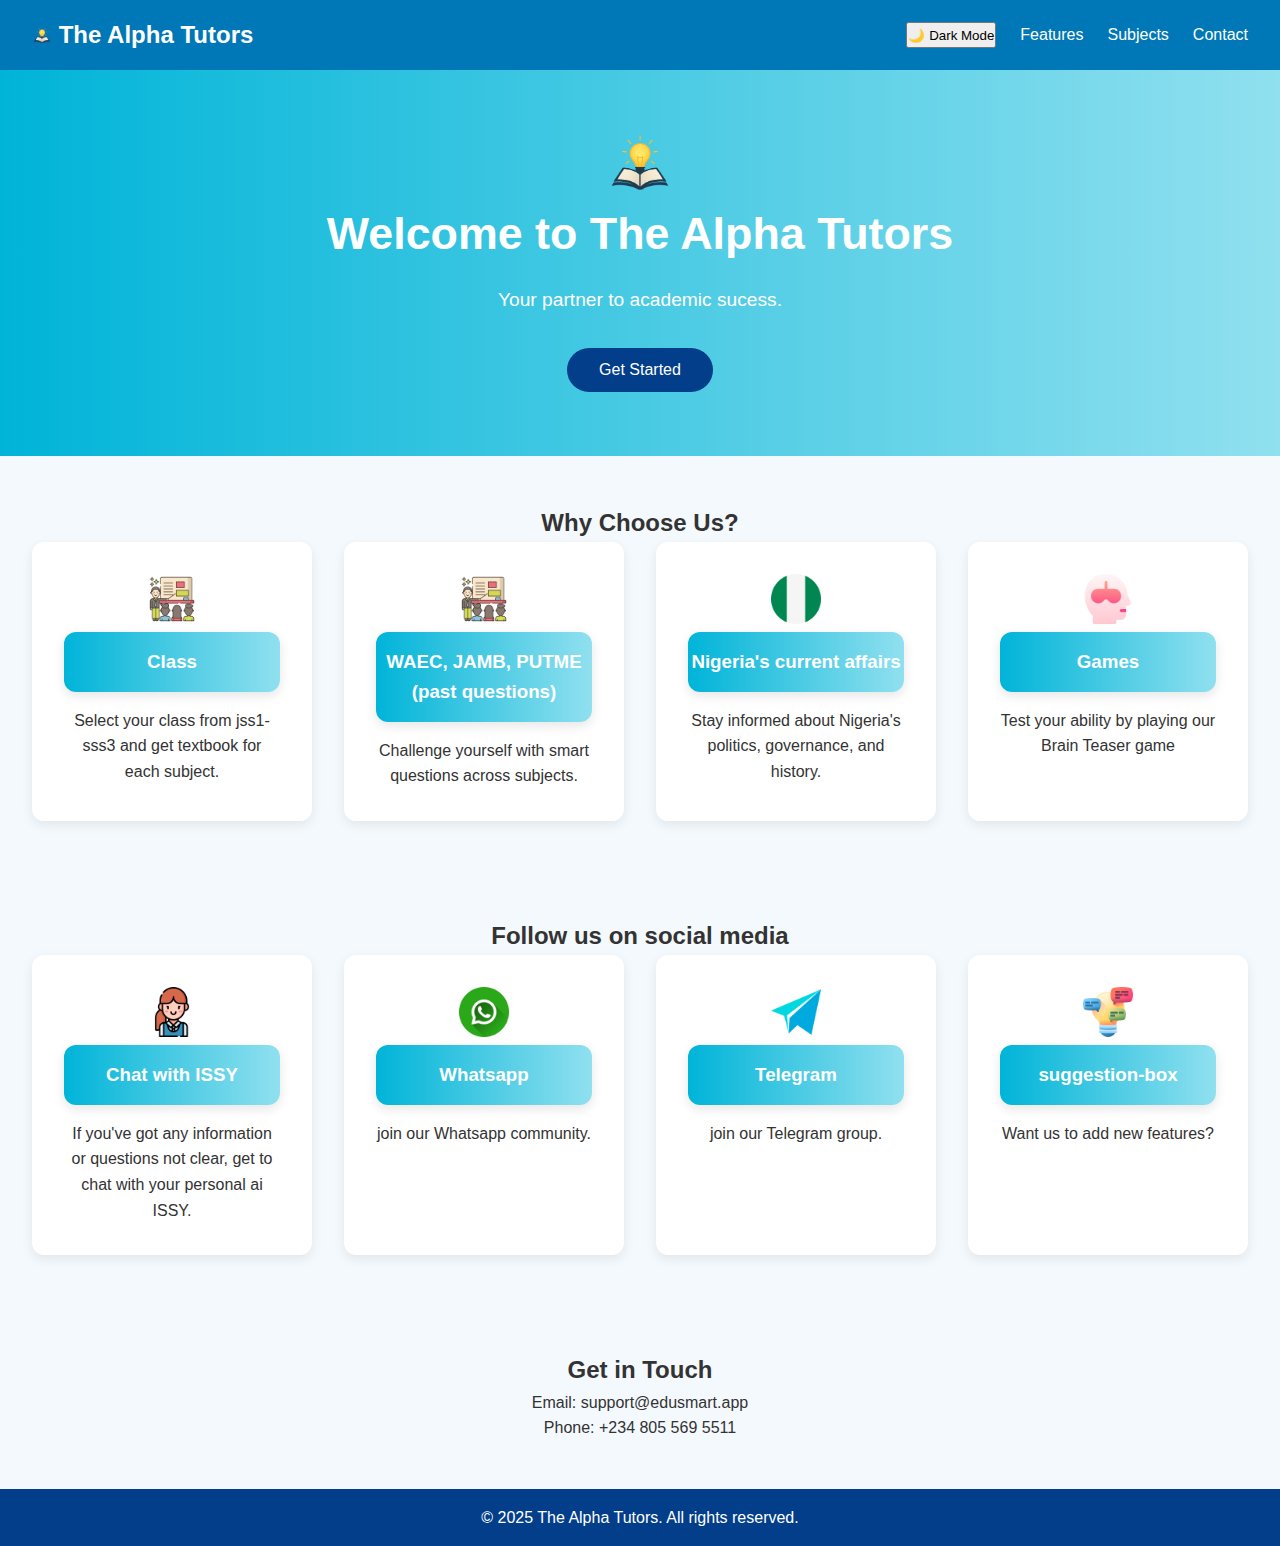
<file: The Alpha Tutors/index.html>
<!DOCTYPE html>
<html lang="en">
<head>
  <meta charset="UTF-8" />
  <meta name="viewport" content="width=device-width, initial-scale=1.0"/>
  <title>The Alpha Tutors</title>
  <link rel="stylesheet" href="style.css">
</head>
<body>

  <header>
    <div class="logo"><img src="bulb and book.png" alt="logo"width="20"> The Alpha Tutors</div>
  
    <!-- Hamburger Icon -->
    <div class="hamburger" onclick="toggleMenu(this)">
      <div class="bar"></div>
      <div class="bar"></div>
      <div class="bar"></div>
    </div>
  
    <!-- Slide-in Nav -->
    <nav id="navMenu" class="nav-menu">
      <button id="darkModeToggle" class="dark-mode-btn">🌙 Dark Mode</button>
      <a href="#features" onclick="closeMenu()">Features</a>
      <a href="#subjects" onclick="closeMenu()">Subjects</a>
      <a href="#contact" onclick="closeMenu()">Contact</a>
    </nav>
  </header>
  
  <!-- Overlay -->
  <div id="overlay" class="overlay" onclick="closeMenu()"></div>

  <section class="hero">
    <img src="bulb and book.png" alt="logo" width="70">
    <h1 id="headline">Welcome to The Alpha Tutors</h1>
    <p>Your partner to academic sucess.</p>
    <button onclick="alert('Redirecting to Login...')">Get Started</button>
  </section>

  <section id="features">
    <h2>Why Choose Us?</h2>
    <div class="features">
      <div class="card">
        <img src="images/2472253.png" alt="issy-ai" width="50">
        <h3><a href="class selector/index.html" class="subject-btn">Class</a></h3>
        <p>Select your class from jss1-sss3 and get textbook for each subject.</p>
      </div>
      <div class="card">
        <img src="images/2472253.png" alt="jamb-img" width="50">
        <h3><a href="wjp selector/index.html" class="subject-btn">WAEC, JAMB, PUTME (past questions)</a></h3>
        <p>Challenge yourself with smart questions across subjects.</p>
      </div>
      <div class="card">
        <img src="images/5922004.png" alt="nigeria-img" width="50">
        <h3><a href="https://currentaffairs.ng/" class="subject-btn">Nigeria's current affairs</a></h3>
        <p>Stay informed about Nigeria's politics, governance, and history.</p>
      </div>
      <div class="card">
        <img src="images/10948431.png" alt="games-img" width="50">
        <h3><a href="game selector/index.html" class="subject-btn">Games</a></h3>
        <p>Test your ability by playing our Brain Teaser game</p>
      </div>
    </div>
  </section>

  <section id="subjects">
    <h2>Follow us on social media</h2>
    <div class="features">
      <div class="card">
        <img src="images/4892735.png" alt="issy-ai" width="50">
        <h3><a href=""  class="subject-btn">Chat with ISSY</a></h3>
        <p>If you've got any information or questions not clear, get to chat with your personal ai ISSY.</p>
      </div>
      <div class="card">
        <img src="images/4494495.png" alt="whatsapp-logo" width="50">
        <h3><a href="https://chat.whatsapp.com/IfHBS4gEFMlKiXeqIUGZsK" class="subject-btn">Whatsapp</a></h3>
        <p>join our Whatsapp community.</p>
      </div>
      <div class="card">
        <img src="images/1216722.png" alt="telegram-logo" width="50">
        <h3><a href="https://t.me/+4PRc5U_CXnhmNDBk" class="subject-btn">Telegram</a></h3>
        <p>join our Telegram group.</p>
      </div>
      <div class="card">
        <img src="images/2779760.png" alt="suggestion-box" width="50">
        <h3><a href=contact-form-animated/index.html class="subject-btn">suggestion-box</a></h3>
        <p>Want us to add new features?</p>
      </div>
    </div>
  </section>

  <section id="contact">
    <h2>Get in Touch</h2>
    <p>Email: support@edusmart.app</p>
    <p>Phone: +234 805 569 5511</p>
  </section>

  <footer>
    &copy; 2025 The Alpha Tutors. All rights reserved.
  </footer>

  <script src="script.js"></script>
</body>
</html>
</file>
<file: The Alpha Tutors/style.css>
* {
  margin: 0;
  padding: 0;
  box-sizing: border-box;
  font-family: 'Segoe UI', sans-serif;
}

body {
  background: #f4f9fd;
  color: #333;
  line-height: 1.6;
}

header {
  background: #0077b6;
  color: #fff;
  padding: 1rem 2rem;
  display: flex;
  flex-wrap: wrap;
  justify-content: space-between;
  align-items: center;
}

.logo {
  font-size: 1.5rem;
  font-weight: bold;
}

.subject-btn {
  display: block;
  padding: 15px 0;
  background: linear-gradient(to right, #00b4d8, #90e0ef);
  color: #fff;
  font-weight: 600;
  border-radius: 12px;
  text-decoration: none;
  box-shadow: 0 4px 12px rgba(0, 0, 0, 0.1);
  transition: background 0.3s, transform 0.2s;
  text-align: center;
}
nav {
  display: flex;
  gap: 1rem;
  flex-wrap: wrap;
}

nav a {
  color: #fff;
  text-decoration: none;
  font-weight: 500;
}

.hero {
  background: linear-gradient(to right, #00b4d8, #90e0ef);
  color: white;
  padding: 4rem 2rem;
  text-align: center;
}

.hero h1 {
  font-size: 2.8rem;
  margin-bottom: 1rem;
  animation: fadeIn 2s ease-in-out;
}

.hero p {
  font-size: 1.2rem;
  margin-bottom: 2rem;
}

.hero button {
  padding: 0.8rem 2rem;
  background: #023e8a;
  color: white;
  border: none;
  border-radius: 30px;
  cursor: pointer;
  font-size: 1rem;
  transition: 0.3s ease;
}

.hero button:hover {
  background: #03045e;
}

section {
  padding: 3rem 2rem;
  text-align: center;
}

.features {
  display: grid;
  grid-template-columns: repeat(auto-fit, minmax(250px, 1fr));
  gap: 2rem;
}

.card {
  background: white;
  padding: 2rem;
  border-radius: 12px;
  box-shadow: 0 4px 12px rgba(0, 0, 0, 0.08);
}

.card h3 {
  margin-bottom: 1rem;
  color: #0077b6;
}

footer {
  background: #023e8a;
  color: white;
  text-align: center;
  padding: 1rem;
}

/* Animation */
@keyframes fadeIn {
  0% { opacity: 0; transform: translateY(-30px); }
  100% { opacity: 1; transform: translateY(0); }
}

/* ========== Mobile View ========== */
@media (max-width: 768px) {
  header {
    flex-direction: row; /* keep them side by side */
    justify-content: space-between;
    align-items: center;
    text-align: left;
  }

  nav {
    margin-top: 1rem;
    flex-direction: column;
    gap: 0.8rem;
  }

  .hero h1 {
    font-size: 2rem;
  }

  .hero p {
    font-size: 1rem;
  }

  .hero button {
    width: 100%;
    max-width: 300px;
  }

  section {
    padding: 2rem 1rem;
  }

  .card {
    padding: 1.5rem;
  }

  .features {
    gap: 1rem;
  }
}
/* Hamburger styles */
.hamburger {
  display: none;
  flex-direction: column;
  gap: 6px;
  cursor: pointer;
  z-index: 1101;
}

.bar {
  width: 25px;
  height: 3px;
  background-color: white;
  transition: all 0.3s ease;
  border-radius: 2px;
}

/* Hamburger icon animation */
.hamburger.active .bar:nth-child(1) {
  transform: rotate(45deg) translate(5px, 5px);
}
.hamburger.active .bar:nth-child(2) {
  opacity: 0;
}
.hamburger.active .bar:nth-child(3) {
  transform: rotate(-45deg) translate(6px, -6px);
}

/* Navigation menu */
.nav-menu {
  display: flex;
  gap: 1.5rem;
}

@media (max-width: 768px) {
  .hamburger {
    display: flex;
  }

  .nav-menu {
    flex-direction: column;
    position: fixed;
    top: 0;
    right: -250px;
    width: 250px;
    height: 100vh;
    background-color: #023e8a;
    padding: 60px 20px;
    gap: 20px;
    transition: right 0.3s ease;
    z-index: 1100;
  }

  .nav-menu.show {
    right: 0;
  }

  .nav-menu a {
    color: white;
    text-decoration: none;
    font-size: 1.2rem;
    padding: 10px 0;
  }

  .nav-menu a:hover {
    background: rgba(255, 255, 255, 0.1);
    border-radius: 6px;
  }

  .overlay {
    position: fixed;
    top: 0;
    left: 0;
    height: 100vh;
    width: 100vw;
    background: rgba(0, 0, 0, 0.5);
    display: none;
    z-index: 1000;
  }

  .overlay.show {
    display: block;
  }

  nav a {
    margin-left: 0; /* override */
  }
  /* Dark Mode Styles */
body.dark-mode {
  background-color: #121212;
  color: #ffffff;
}

body.dark-mode header,
body.dark-mode footer {
  background-color: #1e1e1e;
}

body.dark-mode .card {
  background-color: #2c2c2c;
  color: #fff;
  border-color: #444;
}

/* Button Style */
.dark-mode-btn {
  position: absolute;
  top: 20px;
  right: 20px;
  background: #222;
  color: #fff;
  border: none;
  padding: 8px 12px;
  border-radius: 20px;
  cursor: pointer;
  font-size: 14px;
  z-index: 1000;
}
}
</file>
